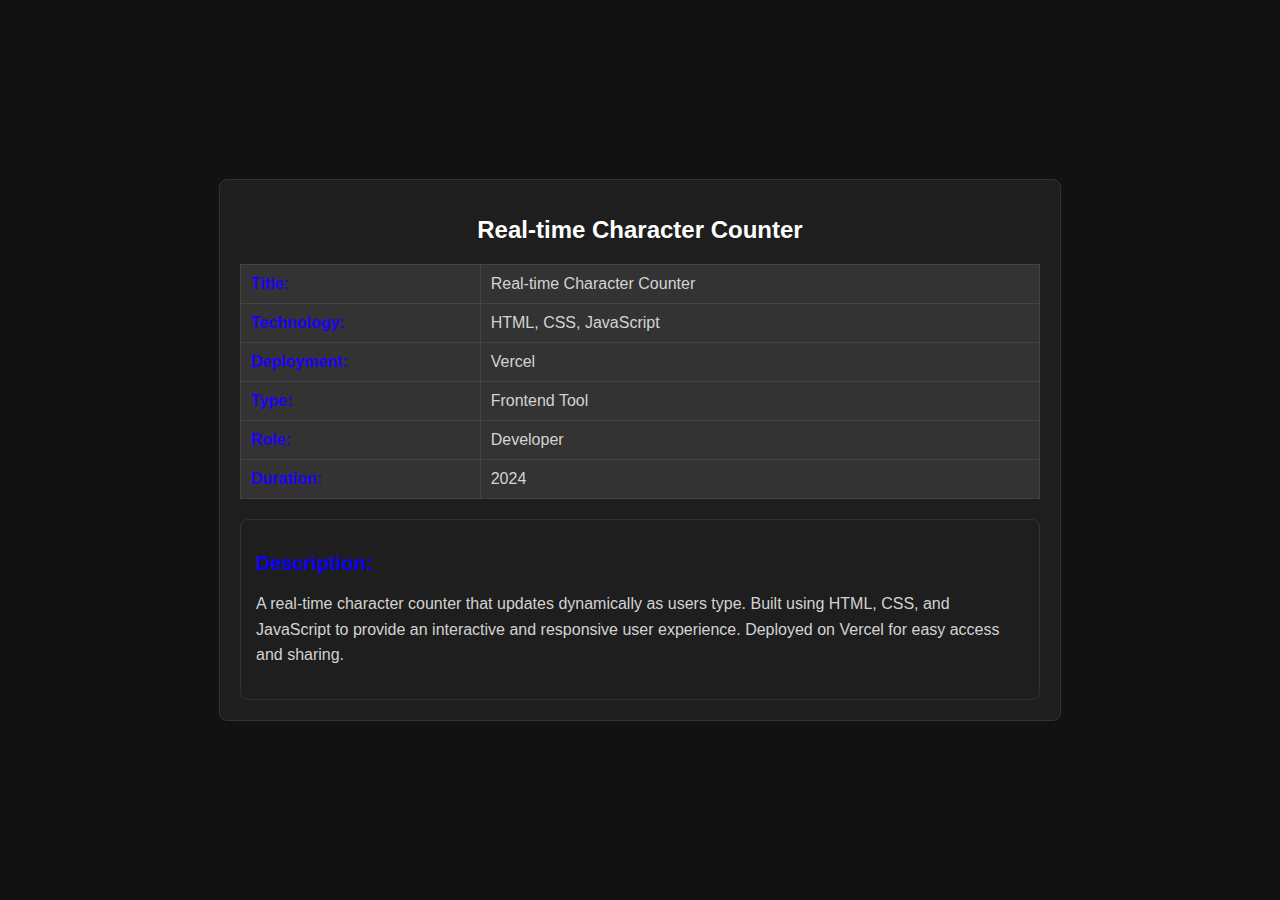
<file: project1.html>
<!DOCTYPE html>
<html lang="en">
<head>
    <meta charset="UTF-8">
    <meta name="viewport" content="width=device-width, initial-scale=1.0">
    <title>Project Details</title>
    <link rel="stylesheet" href="style.css">
</head>
<body>
    <div class="container">
        <h1>Real-time Character Counter</h1>
        <div class="project-table">
            <table>
                <tr>
                    <td><strong>Title:</strong></td>
                    <td>Real-time Character Counter</td>
                </tr>
                <tr>
                    <td><strong>Technology:</strong></td>
                    <td>HTML, CSS, JavaScript</td>
                </tr>
                <tr>
                    <td><strong>Deployment:</strong></td>
                    <td>Vercel</td>
                </tr>
                <tr>
                    <td><strong>Type:</strong></td>
                    <td>Frontend Tool</td>
                </tr>
                <tr>
                    <td><strong>Role:</strong></td>
                    <td>Developer</td>
                </tr>
                <tr>
                    <td><strong>Duration:</strong></td>
                    <td>2024</td>
                </tr>
            </table>
        </div>
        <div class="description">
            <h2>Description:</h2>
            <p>
                A real-time character counter that updates dynamically as users type. Built using HTML, CSS, and JavaScript to provide an interactive and responsive user experience. Deployed on Vercel for easy access and sharing.
            </p>
        </div>
    </div>
</body>
</html>
</file>
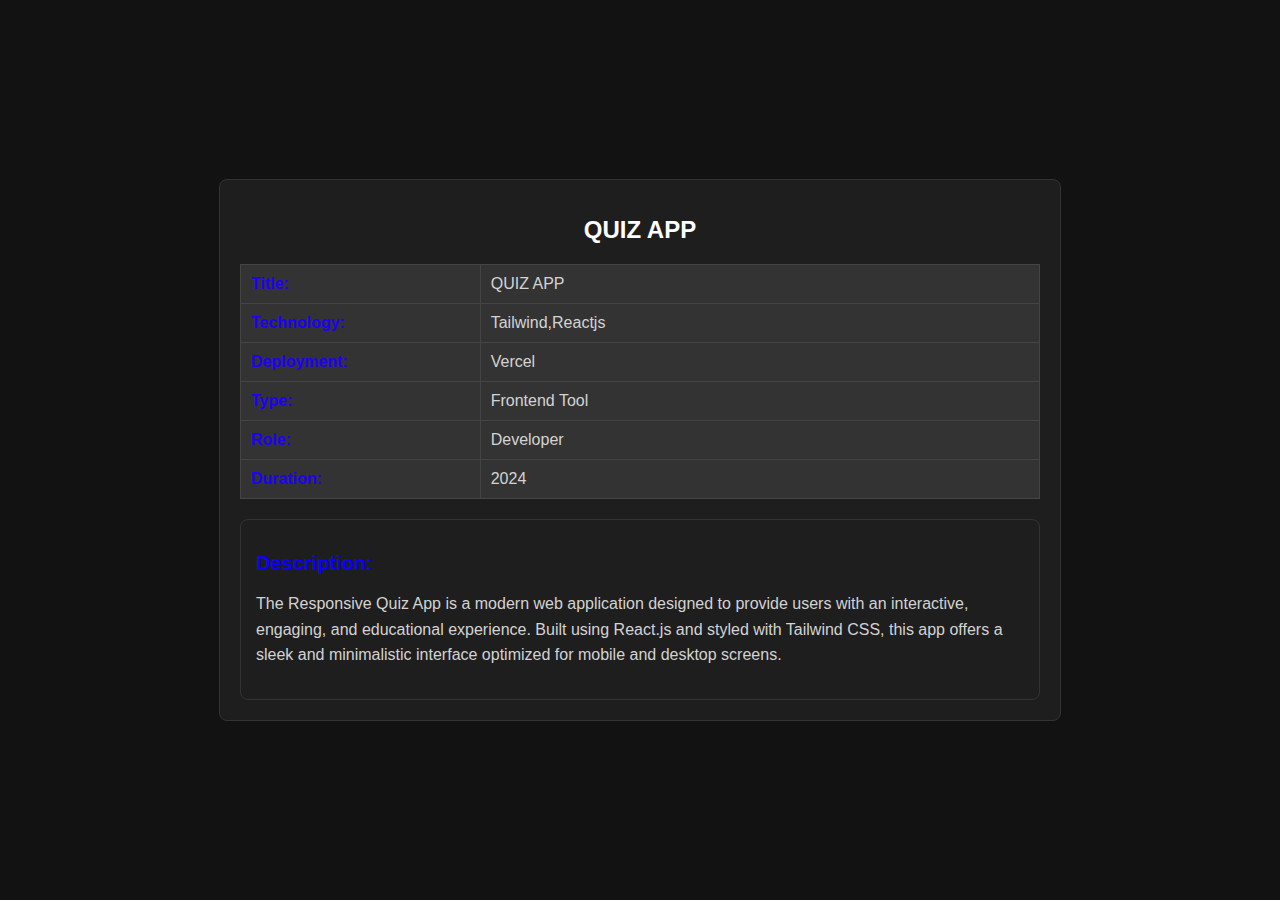
<file: project2.html>
<!DOCTYPE html>
<html lang="en">
<head>
    <meta charset="UTF-8">
    <meta name="viewport" content="width=device-width, initial-scale=1.0">
    <title>Project Details</title>
    <link rel="stylesheet" href="style.css">
</head>
<body>
    <div class="container">
        <h1>QUIZ APP</h1>
        <div class="project-table">
            <table>
                <tr>
                    <td><strong>Title:</strong></td>
                    <td>QUIZ APP</td>
                </tr>
                <tr>
                    <td><strong>Technology:</strong></td>
                    <td>Tailwind,Reactjs</td>
                </tr>
                <tr>
                    <td><strong>Deployment:</strong></td>
                    <td>Vercel</td>
                </tr>
                <tr>
                    <td><strong>Type:</strong></td>
                    <td>Frontend Tool</td>
                </tr>
                <tr>
                    <td><strong>Role:</strong></td>
                    <td>Developer</td>
                </tr>
                <tr>
                    <td><strong>Duration:</strong></td>
                    <td>2024</td>
                </tr>
            </table>
        </div>
        <div class="description">
            <h2>Description:</h2>
            <p>
                The Responsive Quiz App is a modern web application designed to provide users with an interactive, engaging, and educational experience. Built using React.js and styled with Tailwind CSS, this app offers a sleek and minimalistic interface optimized for mobile and desktop screens.
            </p>
        </div>
    </div>
</body>
</html>
</file>
<file: style.css>
/* styles.css */

body {
    background-color: #121212;
    font-family: Arial, sans-serif;
    color: #ffffff;
    display: flex;
    align-items: center;
    justify-content: center;
    min-height: 100vh;
    margin: 0;
}

.container {
    max-width: 800px;
    padding: 20px;
    border: 1px solid #333;
    border-radius: 8px;
    background-color: #1e1e1e;
}

h1 {
    font-size: 24px;
    color: #ffffff;
    text-align: center;
    margin-bottom: 20px;
}

.project-table {
    margin-bottom: 20px;
}

.project-table table {
    width: 100%;
    border-collapse: collapse;
    background-color: #333;
}

.project-table table td {
    padding: 10px;
    border: 1px solid #444;
    color: #d3d3d3;
}

.project-table table td:first-child {
    color: #1d00fc;
    font-weight: bold;
    width: 30%;
}

.description {
    padding: 15px;
    border: 1px solid #333;
    border-radius: 8px;
    background-color: #1e1e1e;
}

.description h2 {
    color: #0d00fc;
    font-size: 20px;
}

.description p {
    color: #d3d3d3;
    font-size: 16px;
    line-height: 1.6;
}
</file>
